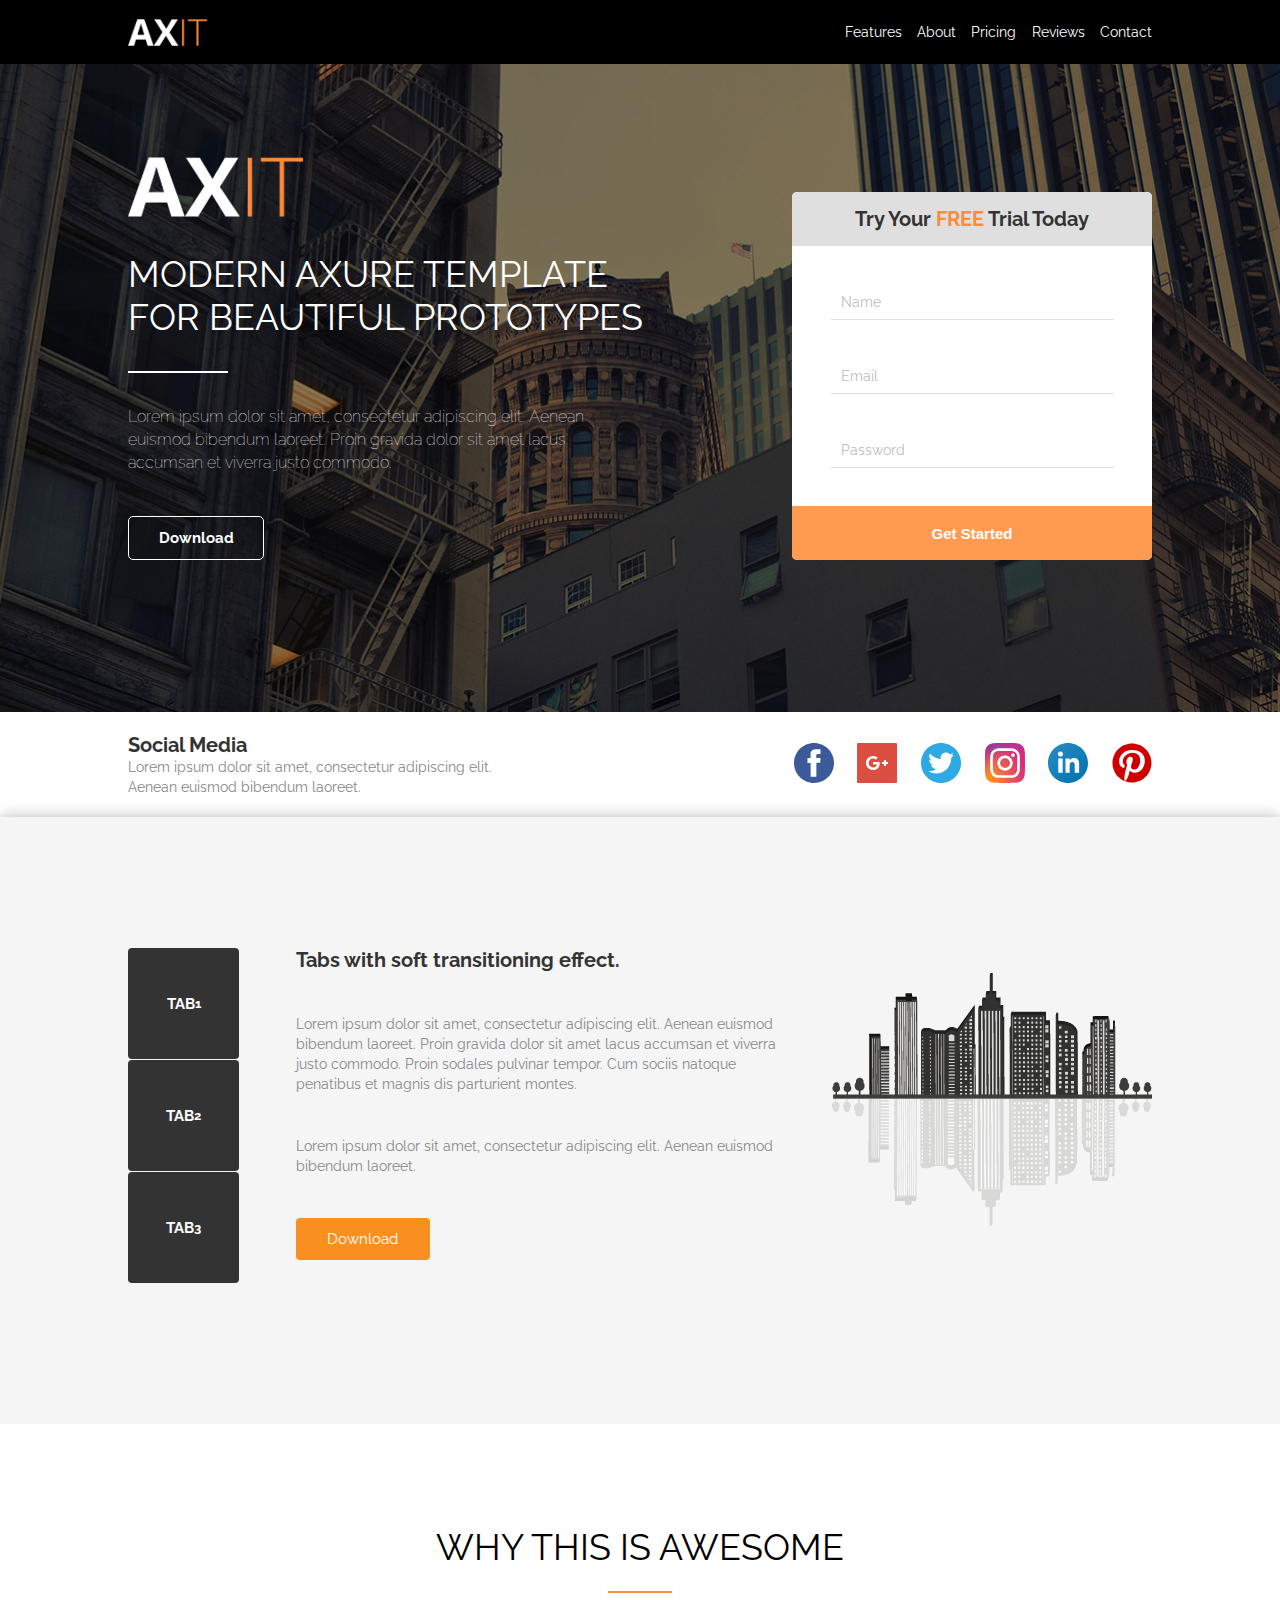
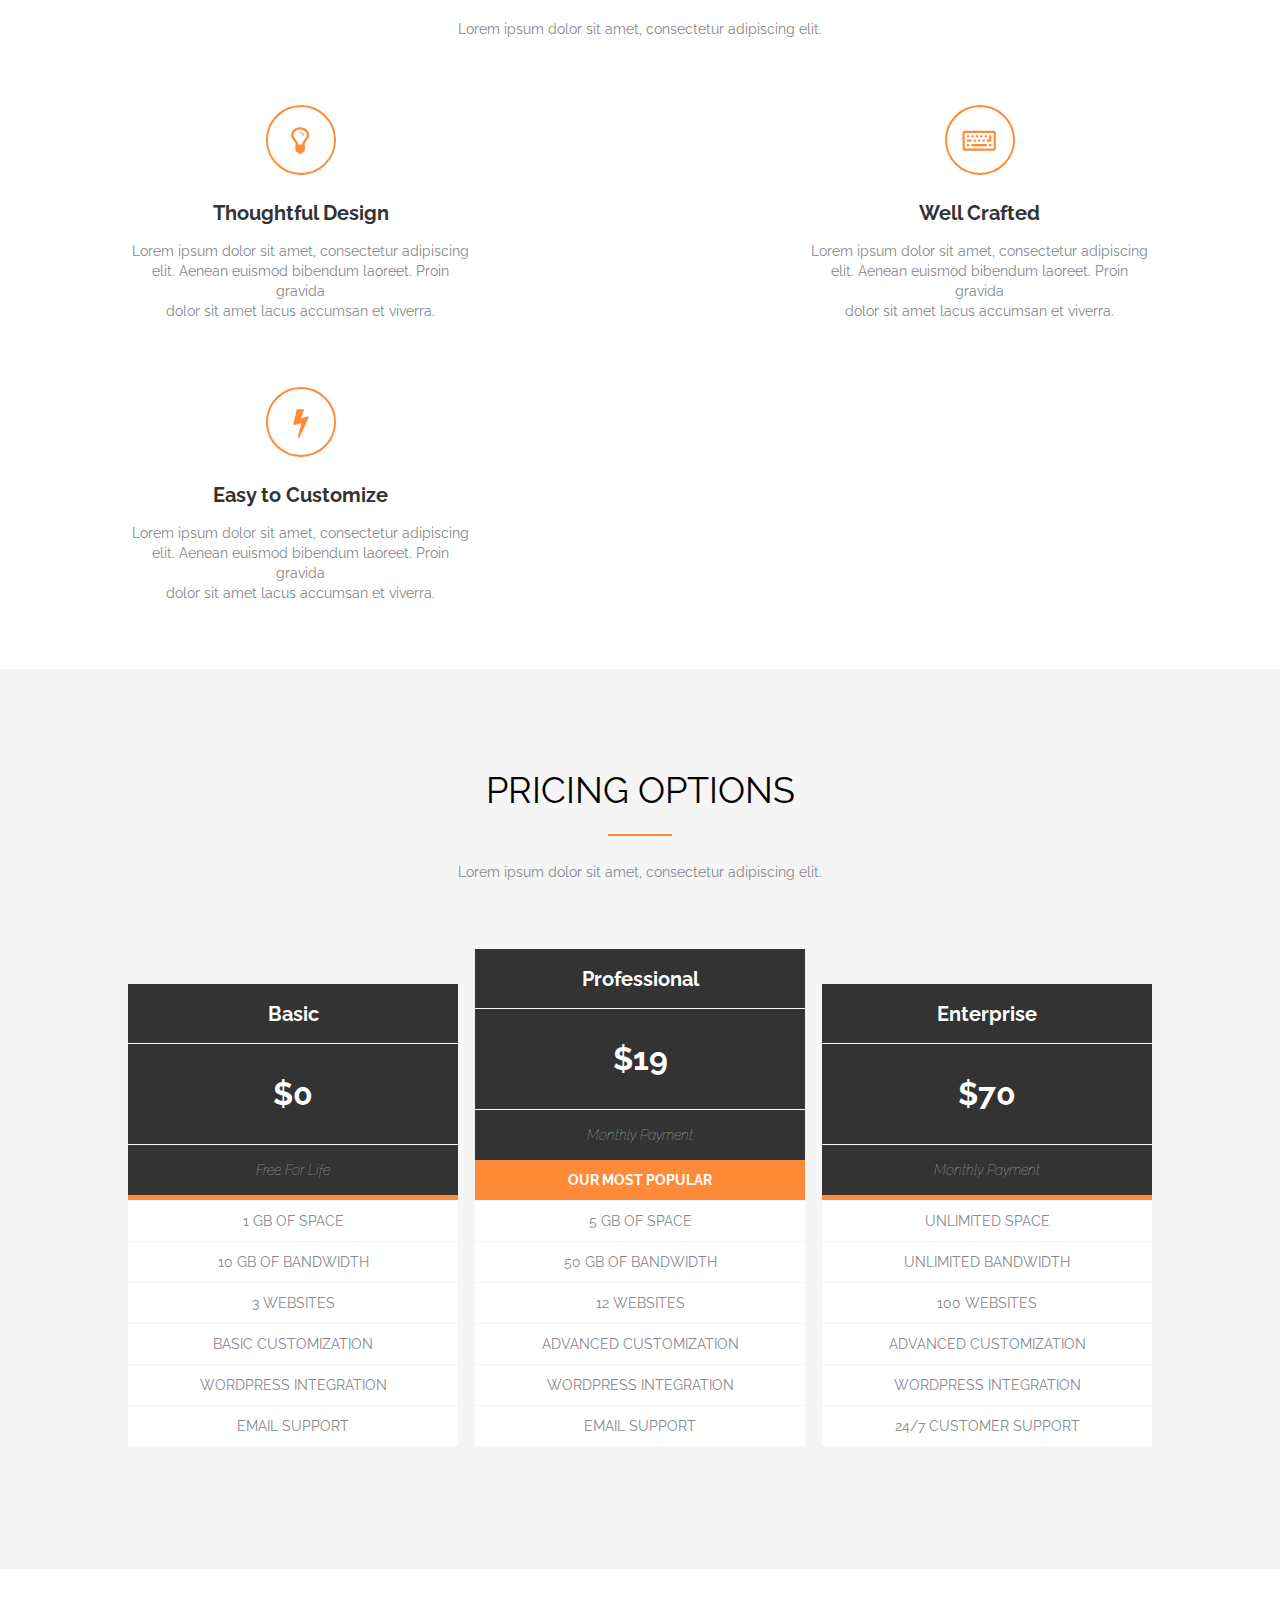
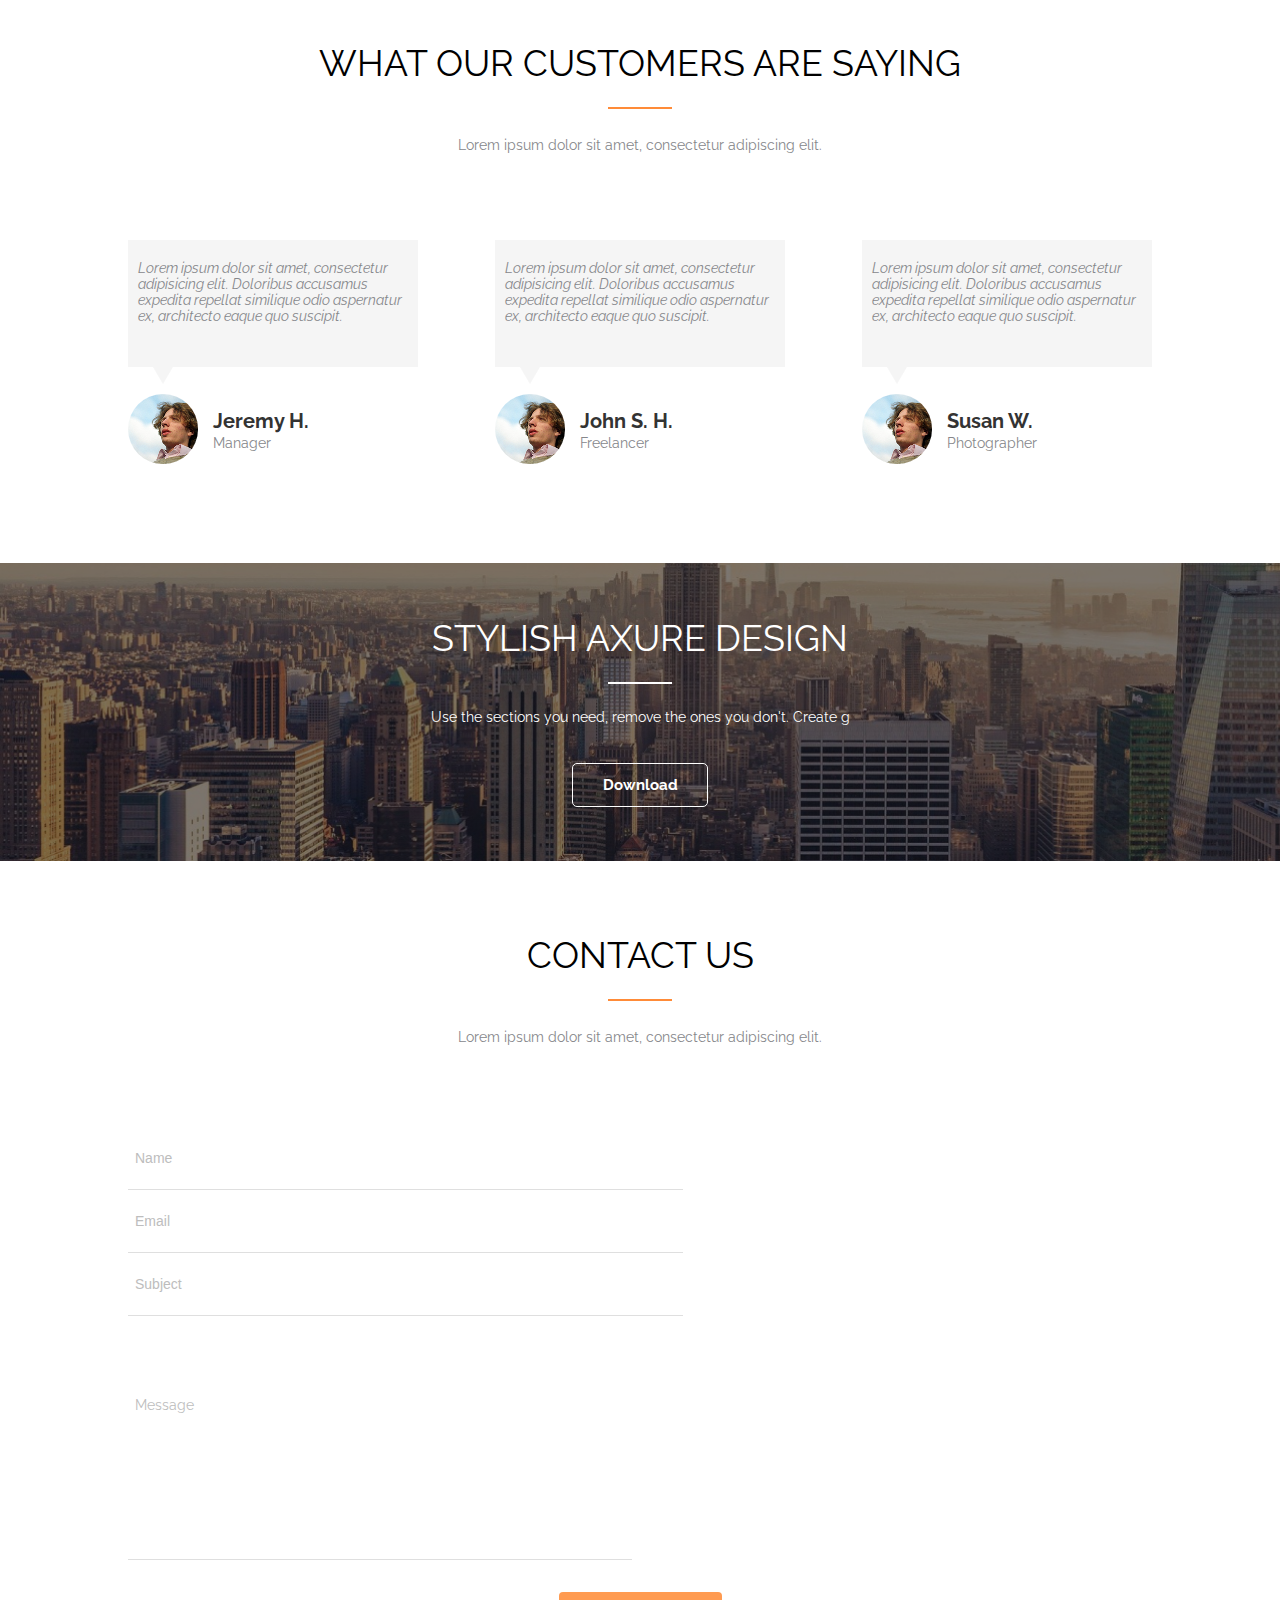
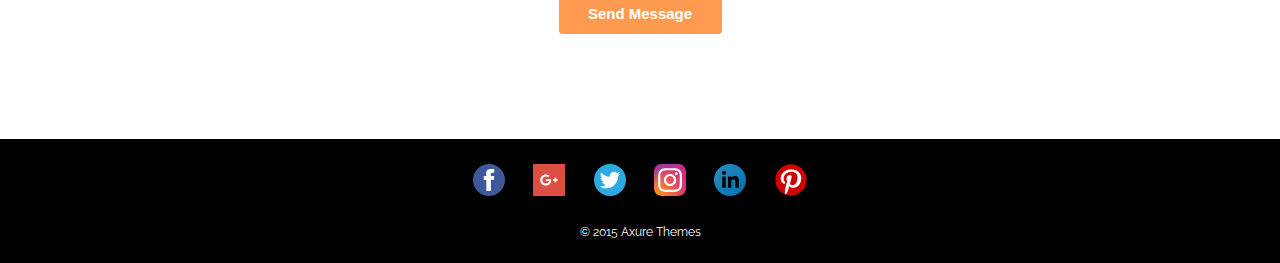
<file: index.html>
<!DOCTYPE html>
<html lang="en">
<head>
    <meta charset="UTF-8">
    <meta http-equiv="X-UA-Compatible" content="IE=edge">
    <meta name="viewport" content="width=device-width, initial-scale=1.0">
    <title>AXIT</title>
    <link rel="preconnect" href="https://fonts.googleapis.com">
    <link rel="preconnect" href="https://fonts.gstatic.com" crossorigin>
    <link href="https://fonts.googleapis.com/css2?family=Raleway:ital,wght@0,400;0,500;0,600;0,700;1,400;1,500;1,600;1,700&display=swap" rel="stylesheet">
    <link rel="stylesheet" href="css/style.css">
</head>

<!--Navbar-->
<header class="header_background">
    <div class="header_section_logo">
        <a href=""><img src="./img/logo_header.png" alt="AXIT Logo"></a>
    </div>
    <nav class="header_section_nav"><!--At present time don't use ul-li, because use nav-->
        <a href="">Features</a>
        <a href="">About</a>
        <a href="">Pricing</a>
        <a href="">Reviews</a>
        <a href="">Contact</a>
    </nav>

</header>

<main>

<!--Header Logo-->

    <div class="logo_background">
        <div>
            <img src="./img/logo_header.png" alt="AXIT Logo">
            <h2>MODERN AXURE TEMPLATE<br>FOR BEAUTIFUL PROTOTYPES</h2>
            <hr>
            <p>Lorem ipsum dolor sit amet, consectetur adipiscing elit. Aenean<br>
                euismod bibendum laoreet. Proin gravida dolor sit amet lacus<br>
                accumsan et viverra justo commodo.
            </p>
            <a class="g_button" href="" title="Download">Download</a>
        </div>
        <form class="logo_background_form" id="get_start" action="https://echo.htmlacademy.ru" method="POST" aria-label="Send message">
            <h3>Try Your <span>FREE</span> Trial Today</h3>              
            <input type="text" name="name_top" value="" placeholder="Name" id="get_start">
            <input type="email" name="email_top" value="" placeholder="Email" id="get_start" >
            <input type="password" name="password_top" value="" placeholder="Password" id="get_start">
            <button class="o_button" form="get_start" type="submit">Get Started</button>
        </form>
    </div>

    <!--Brandbar-->

    <section class="social_media">
        <div>
            <h3>Social Media</h3>
            <p>Lorem ipsum dolor sit amet, consectetur adipiscing elit.<br>
               Aenean euismod bibendum laoreet.</p>
        </div>
        <div class="social_media_section">
            <a href=""><img src="./img/facebook.svg" alt="Facebook"></a>
            <a href=""><img src="./img/gplus.svg" alt="Google Plus"></a>        
            <a href=""><img src="./img/twitte.svg" alt="Twitter"></a>            
            <a href=""><img src="./img/instagram.svg" alt="Instagram"></a>            
            <a href=""><img src="./img/linkedin.svg" alt="linkedIn"></a>            
            <a href=""><img src="./img/pinterest.svg" alt="Pinterest"></a>            
        </div>
    </section>

    <!--Features-->

    <section class="features_section">
        <div class="features_section_tab">
            <a href=""><div class="features_section_tab_c">TAB<sub>1</sub></div></a>
            <a href=""><div class="features_section_tab_c">TAB<sub>2</sub></div></a>
            <a href=""><div class="features_section_tab_c">TAB<sub>3</sub></div></a>
        </div>
        <div class="features_section_middle">
            <h3>Tabs with soft transitioning effect.</h3>
            <p>Lorem ipsum dolor sit amet, consectetur adipiscing elit. Aenean euismod<br>bibendum laoreet. Proin gravida dolor sit amet lacus accumsan et viverra<br>justo commodo. Proin sodales pulvinar tempor. Cum sociis natoque<br>penatibus et magnis dis parturient montes.</p>
            <p>Lorem ipsum dolor sit amet, consectetur adipiscing elit. Aenean euismod<br>bibendum laoreet.</p>
            <a class="o_button" href="" title="Download">Download</a>
        </div>
        <div class="features_section_img">
            <img src="./img/image_right_skyscr.png" alt="Skyscraper">
        </div>
    </section>

    <!--Our Process-->

    <article class="process_article">
            <h2>WHY THIS IS AWESOME</h2>
            <hr>
            <p>Lorem ipsum dolor sit amet, consectetur adipiscing elit.</p>
        <div class="process_article_features">
            <div>
                <img src="./img/lamp.svg" alt="Lamp Logo">
                <h3>Thoughtful Design</h3>
                <p>Lorem ipsum dolor sit amet, consectetur adipiscing<br>elit. Aenean euismod bibendum laoreet. Proin gravida<br>dolor sit amet lacus accumsan et viverra.</p>
            </div>
            <div>
                <img src="./img/keyboard.svg" alt="Keyboard logo">
                <h3>Well Crafted</h3>
                <p>Lorem ipsum dolor sit amet, consectetur adipiscing<br>elit. Aenean euismod bibendum laoreet. Proin gravida<br>dolor sit amet lacus accumsan et viverra.</p>
            </div>
            <div>
                <img src="./img/lightning.svg" alt="Lightning logo">
                <h3>Easy to Customize</h3>
                <p>Lorem ipsum dolor sit amet, consectetur adipiscing<br>elit. Aenean euismod bibendum laoreet. Proin gravida<br>dolor sit amet lacus accumsan et viverra.</p>
            </div>
        </div>
    </article>

    <!--Pricing-->

    <section class="pricing_section">
        <h2>PRICING OPTIONS</h2>
        <hr>
        <p>Lorem ipsum dolor sit amet, consectetur adipiscing elit.</p>
        <div class="pricing_section_option">
            <div>
                <p><b>Basic</b></p>
                <p><data>$0</data></p>
                <p><em>Free for Life</em></p>
                <p class="pricing_section_orange"></p>
                <ul>
                    <li>1 gb of space</li>
                    <li>10 gb of bandwidth</li>
                    <li>3 websites</li>
                    <li>Basic Customization</li>
                    <li>wordpress integration</li>
                    <li>email support</li>
                </ul>
            </div>
            <div>
                <p><b>Professional</b></p>
                <p><data>$19</data></p>
                <p><em>Monthly Payment</em></p>
                <p class="pricing_section_orange">OUR MOST POPULAR</p>
                <ul>
                    <li>5 gb of space</li>
                    <li>50 gb of bandwidth</li>
                    <li>12 websites</li>
                    <li>Advanced Customization</li>
                    <li>wordpress integration</li>
                    <li>email support</li>
                </ul>
            </div>
            <div>
                <p><b>Enterprise</b></p>
                <p><data>$70</data></p>
                <p><em>Monthly Payment</em></p>
                <p class="pricing_section_orange" ></p>
                <ul>
                    <li>unlimited space</li>
                    <li>unlimited bandwidth</li>
                    <li>100 websites</li>
                    <li>advanced Customization</li>
                    <li>wordpress integration</li>
                    <li>24/7 customer support</li>
                </ul>
            </div>
        </div>

    </section>

    <!--Testimonials-->

    <section class="testimonials_section">
        <h2>WHAT OUR CUSTOMERS ARE SAYING</h2>
        <hr>
        <p>Lorem ipsum dolor sit amet, consectetur adipiscing elit.</p>
        <div class="testimonials_section_fb">
            <div class="testimonials_section_about">
                <div class="testimonials_section_text">
                    <i>Lorem ipsum dolor sit amet, consectetur adipisicing elit. Doloribus accusamus expedita repellat similique odio aspernatur ex, architecto eaque quo suscipit.</i>
                </div>
                <div class="testimonials_section_avatar">
                    <h3>Jeremy H.</h3>
                    <p>Manager</p>
                </div>
            </div>
            <div class="testimonials_section_about">
                <div class="testimonials_section_text">
                    <i>Lorem ipsum dolor sit amet, consectetur adipisicing elit. Doloribus accusamus expedita repellat similique odio aspernatur ex, architecto eaque quo suscipit.</i>
                </div>
                <div class="testimonials_section_avatar">
                    <h3>John S. H.</h3>
                    <p>Freelancer</p>
                </div>
            </div>
            <div class="testimonials_section_about">
                <div  class="testimonials_section_text">
                    <i>Lorem ipsum dolor sit amet, consectetur adipisicing elit. Doloribus accusamus expedita repellat similique odio aspernatur ex, architecto eaque quo suscipit.</i>
                </div>
                <div class="testimonials_section_avatar">
                    <h3>Susan W.</h3>
                    <p>Photographer</p>
                </div>
            </div>
        </div>
    </section>
    
    <!--Custom Sections-->
    
    <section class="custom_section">
        <h2>STYLISH AXURE DESIGN</h2>
        <hr>
        <p>Use the sections you need, remove the ones you don't.  Create g</p>
        <a class="g_button" href="">Download</a>
    </section>
    
    <!--Contact Us-->
    
    <section class="contact_section">
            <h2>CONTACT US</h2>
            <hr>
            <p>Lorem ipsum dolor sit amet, consectetur adipiscing elit.</p>
        <form id="contact" action="https://echo.htmlacademy.ru" method="POST" aria-label="Send message">
            <div class="contact_section_form">
               <div>
                    <input type="text" name="name_bot" value="" id="contact" placeholder="Name">
                    <input type="email" name="email_bot" value="" id="contact" placeholder="Email">
                    <input type="text" name="subject_bot"  value="" id="contact" placeholder="Subject">
               </div>
                <div class="contact_textarea">
                    <textarea id="contact" name="textarea" placeholder="Message" ></textarea>
                </div>
            </div>
            <div class="contact_section_form_button">
                <button class="o_button" type="submit" form="contact">Send Message</button>
            </div>
        </form>
    </section>   
</main>

<!--Footer-->

<footer>
    <div>
        <a href=""><img src="./img/facebook.svg" alt="Facebook"></a>
        <a href=""><img src="./img/gplus.svg" alt="Google Plus"></a>
        <a href=""><img src="./img/twitte.svg" alt="Twitter"></a>
        <a href=""><img src="./img/instagram.svg" alt="Instagram"></a>
        <a href=""><img src="./img/linkedin.svg" alt="linkedIn"></a>
        <a href=""><img src="./img/pinterest.svg" alt="Pinterest"></a>
    </div>
    <p>© 2015 Axure Themes</p>
</footer>

</body>

</html>
</file>
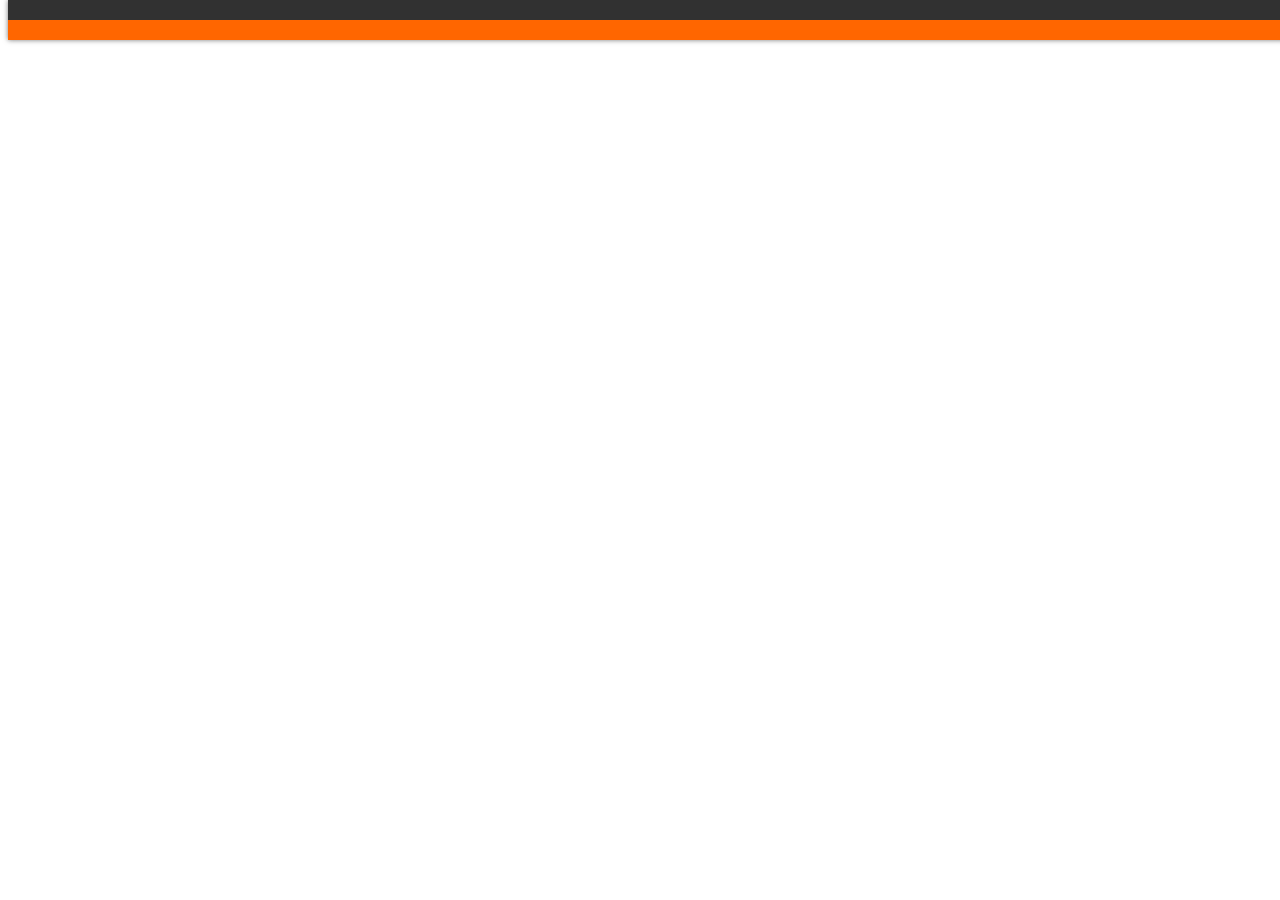
<file: test.html>
<!DOCTYPE html>
<html lang="en">
<head>
</head>
<body>

    <style>
 
        #sl_tp{
        position: fixed;
        top:0;
        -webkit-transition-duration: 0.3s;
        -moz-transition-duration: 0.3s;
        -o-transition-duration: 0.3s;
        transition-duration: 0.3s;
        background: #f60;
        width:100%;
        height:40px;
        box-shadow:0 0 5px #777;
        text-align:center;
        color:#fff;
        }
        
        #sl_in {
        position: fixed;
        min-height:200px;
        top:-200px;
        -webkit-transition-duration: 0.3s;
        -moz-transition-duration: 0.3s;
        -o-transition-duration: 0.3s;
        transition-duration: 0.3s;
        background: #313131;
        width:100%;
        padding:10px;
        box-sizing:padding-box;
        }

        #sl_tp:hover {
        top: 200px;
        }

        #sl_tp:hover #sl_in {
        top:0;
        }
        </style>
        
            
        </head>

        <div id="sl_tp">
          <span>Наведи на меня</span>
          <div id="sl_in">
        Место для любой информации, которую хотите разместить.
          </div>
        </div>
        
        

</body>
</html>
</file>
<file: css/style.css>
/*Selectors*/

/* --- Element selector --- */
/* ЗАДАВАТЬ КЛЮЧЕВЫЕ СВОЙСТВА В ОСНОВНОЙ ТЕГ 
- тип шрифта;
- размер шрифта. */
/*ИСПОЛЬЗОВАТЬ ПО МАКСИМУМУ НАСЛЕДИЕ ТЕГОВ*/
body {
    background-color: black;
    font-family: Raleway, sans-serif;
    width: 100%;
    max-width: 1400px;
    margin: 0 auto;
}

h2 {
    font-size: 36px;
    line-height: 43px;
    font-weight: normal;
}

h3 {
    font-size: 20px;
    font-weight: bold;
    color: #333333;
}


h1, h2, h3, hr, ul, p {
    padding: 0;
    margin: 0;
}

.g_button:hover {
    background-color: rgba(0, 0, 0, 0.5);
    color: rgb(211, 211, 211);
    transition: background 0.4s ease;
}
.g_button:active {
    background-color: rgb(0, 0, 0);
    color: grey;
}

.o_button:hover {
    background-color: #ff6f00;
    transition: background 0.4s ease;
}

.o_button:active {
    background-color: #8d3d00;
    color: grey;
}

/*<!--Navbar-->*/

.header_background {
    background-color: black;
    display: flex;
    flex-wrap: wrap;
    align-items: center;
    position: relative;
    min-height: 64px;
    max-width: 1400px;
}

.header_section_logo {
    display: flex;
    flex-wrap: wrap;    
    width: 79px;
    height: 27px;
    margin-right: auto;
    margin-left: 10%;
}
.header_section_nav {
    display: flex;
    flex-wrap: wrap;
    justify-content: space-between;
    margin-left: auto;
    margin-right: 10%;
    width: 24%;
    gap: 5px;
}

header img {
    height: 27px;
    width: 79px;
}

nav a {
    display: block;
    font-size: 14px;
    line-height: 27px;
    text-decoration: none;
    color: #ffffff;
    transition: all 0.2s ease-in-out;
}

nav a:hover {
    font-weight: bold;

    transform: scale(1.1);
}
nav a:active {
    color: rgb(66, 66, 66);
}


/*<!--Header Logo-->*/

.logo_background {
    display: flex;
    flex-wrap: wrap;
    justify-content: space-between;
    box-sizing: border-box;
    background-color: black;
    background-image: url(../img/background_top.jpg);
    background-repeat: no-repeat;
    background-size: cover;
    min-height: 648px;
    color: white;
    padding-left: 10%;
    padding-right: 10%;
    padding-top: 7.3%;
    padding-bottom: 5%;
    margin: 0 auto
}

.logo_background img {
    height: 60px;
    width: 175px;
    margin-bottom: 32px;
}

.logo_background h2 {
    font-weight: normal;
}

.logo_background hr {
    height: 2px;
    width: 100px;
    border: none;
    color: white;
    background-color: white;
    margin: 32px 0;
}

.logo_background p {
    font-size: 16px;
    line-height: 23px;
    font-weight: lighter;
}

.logo_background a {
    margin: 42px 0;
}

.logo_background a, .custom_section a  {
    font-size: 15px;
    font-weight: bolder;
    text-decoration: none;
    color: white;
    display: flex;
    justify-content: center;
    align-items: center;
    width: 134px;
    height: 42px;
    border-radius: 5px;
    border: 1px solid white;
}

.logo_background_form {
    display: flex;
    flex-wrap: nowrap;
    flex-direction: column;
    justify-content: space-between;
    align-items: center;
    background-color: white;
    width: 360px;
    max-height: 368px;
    border-radius: 5px;
    margin-top: 3.4%;
}

.logo_background_form h3{
    display: flex;
    flex-wrap: nowrap;
    border-radius: 5px 5px 0 0;
    justify-content: center;
    align-items: center;
    height: 54px;
    width: 100%;
    background-color: #DFDFDF;
    white-space: pre; 
}

.logo_background_form h3 span{
    color: #FF8B38;
}

.logo_background_form button {
    display: flex;
    flex-wrap: nowrap;
    border-radius: 0 0 5px 5px;
    justify-content: center;
    align-items: center;
    height: 54px;
    width: 100%;
    background-color: #FF9B51;
    border: transparent;
    cursor:pointer;
    font-size: 15px;
    font-weight: bolder;
    color: #FFFFFF;
}

#get_start input[type=text], 
#get_start input[type=email],
#get_start input[type=password] {
    background-color: white;
    border: transparent;
    border-bottom: 1px solid #DFDFDF;
    width: 276px;
    height: 32px;
    padding-left: 5px;
    font-family: Raleway;
    font-style: normal;
    font-weight: normal;
    font-size: 14px;
    line-height: 16px;     
}

.logo_background_form input::placeholder {
    color: #BDBDBD;
    font-size: 14px;
    line-height: 16px;
    padding-left: 5px;
}

/*<!--Brandbar-->*/

.social_media {
    display: flex;
    flex-wrap: wrap;
    align-items: center;
    justify-content: space-between;
    background-color: #ffffff;
    padding: 0 10%;
    min-height: 105px;
}

.social_media h3 {
    font-size: 20px;
    font-weight: bold;
    color: #333333;
}

.social_media p {
    font-size: 14px;
    line-height: 20px;
    font-weight: normal;
    color: #86878B;
}

.social_media img{
    height: 40px;
    width: 40px;
}

.social_media_section{
    display: flex;
    justify-content: space-between;
    width: 35%;
    min-height: 35px;
    gap: 5px;
}

.social_media_section img {
    transition: all 0.4s ease-in-out;
}

.social_media_section img:hover {
    transform: scale(1.2);
}

/*<!--Features-->*/

.features_section {
    box-sizing: border-box;
    display: flex;
    flex-wrap: wrap;
    justify-content: space-between;
    min-height: 598px;
    padding: 131px 10%;
    background-color: #F5F5F5;
    box-shadow: 0px -1px 13px rgba(0, 0, 0, 0.25);
}

.features_section_middle {
    box-sizing: border-box;
}

.features_section_tab {
    display: flex;
    flex-wrap: wrap;
    flex-direction: column;
    gap: 1px;
    margin-bottom: 10px;
}

.features_section_tab div {
    box-sizing: border-box;
    display: flex;
    justify-content: center;
    align-items: center;
    background-color: #333333;
    font-size: 15px;
    font-weight: bold;
    line-height: 20px;
    color: white;
    width: 111px;
    height: 111px;
    cursor: pointer;
    transition: background 0.5s ease;
}

.features_section_tab div:hover{
    background-color: #FF9B51;
}

.features_section_tab a {
    text-decoration: none;
}

.features_section_tab_c {
    border-radius: 4px;
}

.features_section_middle p {
    display: block;
    font-size: 14px;
    line-height: 20px;
    color: #86878B;
    margin: 42px 0;
}

.features_section_middle a {
    display: flex;
    justify-content:center;
    align-items: center;
    width: 134px;
    height: 42px;
    border-radius: 4px;
    background-color: #FA8F21;
    font-size: 15px;
    text-decoration: none;
    color: white;
}

.features_section_img {
    padding-top: 25px;
}

.features_section img {
    width: 100%;
    max-width: 320px;
    max-height: 253px;
}

/*<!--Our Process-->*/

.process_article {
    box-sizing: border-box;
    text-align: center;
    min-height: 587px;
    background-color: #ffffff;
    padding: 102px 10% 0;
}

.process_article hr {
    display: inline-block;
    height: 2px;
    width: 64px;
    border: none;
    margin: 22px auto;
    background-color: #FF8B38;
}

.process_article p {
    font-size: 14px;
    line-height: 20px;
    color: #86878B;
    margin-bottom: 66px;
}

.process_article_features {
    display: flex;
    flex-wrap: wrap;
    justify-content: space-between;
}

.process_article_features div {
    display: flex;
    flex-wrap: wrap;
    flex-direction: column;
    align-items:center;
    justify-content: space-between;
    max-width: 345px;
    min-height: 197px;
    margin-bottom: ;
}

.process_article_features img {
    width: 70px;
    height: 70px;
    margin-bottom: 26px;
}

.process_article_features h3 {
    margin-bottom: 16px;
}

.process_article_features p {
    box-sizing: border-box;
    font-size: 14px;
    line-height: 20px;
    color: #86878B;
}

/*<!--Pricing-->*/

.pricing_section {
    box-sizing: border-box;
    background-color: #F5F5F5;
    min-height: 900px;
    padding: 100px 10% 0;
    text-align: center;
}

.pricing_section hr {
    display: inline-block;
    height: 2px;
    width: 64px;
    border: none;
    background-color: #FF8B38;
    margin: 22px auto;
}

.pricing_section > p {
    font-size: 14px;
    line-height: 20px;
    color: #86878B;
    margin-bottom: 66px;
}

.pricing_section_option {
    display: flex;
    flex-wrap: wrap;
    justify-content: space-between;
    align-items: flex-end;
}

.pricing_section_option div {
    width: 100%;
    max-width: 330px;
    margin-bottom: 10px;
}

.pricing_section_option ul li {
    display: flex;
    flex-wrap: nowrap;
    list-style: none;
    align-items: center;
    justify-content: center;
    font-size: 14px;
    line-height: 24px;
    color: #86878B;
    text-transform: uppercase;
    height: 40px;
    background-color: #FFFFFF;
    width: 100%;
    margin: 1px 0;
}

.pricing_section_option p {
    display: flex;
    flex-wrap: nowrap;
    align-items: center;
    justify-content: center;
    font-size: 14px;
    line-height: 24px;
    color: #FFFFFF;
    text-transform: uppercase;
    background-color: #333333;
    margin-top: 1px;
}

.pricing_section_option b {
    display: inherit;
    align-items: inherit;
    height: 59px;
    font-size: 20px;
    font-weight: bold;
    text-transform: capitalize;
    padding: 10px auto;
}

.pricing_section_option data {
    display: inherit;
    align-items: inherit;
    height: 100px;
    font-size: 32px;
    font-weight: bold;
}

.pricing_section_option em {
    display: inherit;
    align-items: inherit;
    height: 50px;
    font-size: 14px;
    font-weight:lighter;
    text-transform: capitalize;
    color: rgba(255, 255, 255, 0.7);
}

p.pricing_section_orange {
    display: flex;
    align-items: center;
    background-color: #FF8B38;
    font-weight: bold;
    line-height: 40px;
    max-height: 40px;
    min-height: 5px;
    margin-top: 0;
}

/*<!--Testimonials-->*/

.testimonials_section {
    box-sizing: border-box;
    min-height: 594px;
    background-color: #ffffff;
    padding: 73px 10% 0;
    text-align: center;
}

.testimonials_section hr {
    display: inline-block;
    height: 2px;
    width: 64px;
    border: none;
    background-color: #FF8B38;
    margin: 22px auto;
}

.testimonials_section p {
    font-size: 14px;
    line-height: 20px;
    color: #86878B;
    margin-bottom: 85px;
}

.testimonials_section_fb {
    display: flex;
    flex-wrap: wrap;
    justify-content: space-between;
    text-align: left;
}

.testimonials_section_about{
    width: 290px;
    min-height: 225px;
}

.testimonials_section_text{
    padding: 20px 10px;
    box-sizing: border-box;
    background-image: url(../img/disclamer.png);
    background-repeat: no-repeat;
    background-position: 0 0;
    text-align: left;
    font-size: 14px;
    color: #86878B;
    width: 100%;
    min-height: 144px;
}

.testimonials_section_avatar {
    font-size: 14px;
    padding: 25px 85px;
    position: relative;
}

.testimonials_section_avatar::before {
    left: 0;
    top: 10px;
    position: absolute;
    content: url(../img/avatar.png);
}

/*<!--Custom Sections-->*/

.custom_section {
    box-sizing: border-box;
    font-size: 14px;
    color: white;
    background:
    linear-gradient(rgba(0, 0, 0, 0.5),rgba(0, 0, 0, 0.5)),
    url(../img/background_down.jpg);
    background-repeat: no-repeat;
    background-position: 0 0;
    background-size: cover;
    min-height: 297px;
    background-color: #F5F5F5;
    padding: 54px 10%;
    text-align: center;
}

.custom_section hr {
    display: inline-block;
    height: 2px;
    width: 64px;
    border: transparent;
    background-color: white;
    margin: 22px 0;
}

.custom_section a {
    display: inline-flex;
    justify-content: center;
    align-items: center;
    margin-top: 38px;
    margin-bottom: 54;
}

/*<!--Contact Us-->*/

.contact_section {
    box-sizing: border-box;
    background-color: #ffffff;
    padding: 73px 10% 105px;
    min-height: 638px;
    text-align: center;
}

.contact_section hr {
    display: inline-block;
    height: 2px;
    width: 64px;
    border: none;
    background-color: #FF8B38;
    margin: 22px auto;
}

.contact_section > p {
    font-size: 14px;
    line-height: 20px;
    color: #86878B;
    margin-bottom: 80px;
}

.contact_section_form {
    display: flex;
    flex-wrap: wrap;
    align-content: flex-start;
    min-height: 186px;
    gap: 56px;
}

#contact input[type=text], 
#contact input[type=email] {
    background-color: white;
    border: transparent;
    border-bottom: 1px solid #DFDFDF;
    width: 100%;
    height: 60px;
}

.contact_section_form input::placeholder,
.contact_section_form textarea::placeholder {
    font-family: inherit;
    color: #BDBDBD;
    font-size: 14px;
    line-height: 16px;
    padding-left: 5px;
}

.contact_textarea {
    width: 100%;
    max-width: 500px;
}

.contact_section_form textarea{
    padding-top: 25px;
    font-family: inherit;
    border: transparent;
    border-bottom: 1px solid #DFDFDF;
    resize: none;
    height: 160px;
    width: 100%;
}

.contact_section_form_button {
    display: flex;
    justify-content: center;
    padding-top: 28px;
}

.contact_section_form_button button {
    display: flex;
    flex-wrap: nowrap;
    border-radius: 4px;
    justify-content: center;
    align-items: center;
    height: 42px;
    width: 163px;
    background-color: #FF9B51;
    border: transparent;
    cursor:pointer;
    font-size: 15px;
    font-weight: bolder;
    color: #FFFFFF;
}


/*<!--Footer-->*/

footer {
    text-align: center;
    min-height: 124px;
}

footer div {
    display: flex;
    flex-wrap: wrap;
    align-items: center;
    justify-content: space-around;
    max-width: 362px;
    margin: 0 auto;
    padding-top: 25px;
}

footer p {
    margin-top: 25px;
    font-weight: normal;
    font-size: 12px;
    line-height: 14px;
    color: white;
}

footer a img {
    width: 32px;
    height: 32px;
    transition: all 0.5s ease-in-out;
}

footer a img:hover {
    transform: scale(1.4);
}





/* --- Universal selector - will use for all elements --- 

    * {
    ... 
    }

*/
/* --- Class selector: class="nav_bar" --- 

    .nav_bar {
    ...
    }

*/
/* --- Identificator selector: id="sidebar" --- 

    #sidebar {
    ...
    }

*/
/* --- Child selector ---

    ul li {
    ...
    }

    ul li img {
    ...
    }

    p.first a {     (first - is a class in teg)
    ...
    }

*/
/* --- Groupe of selectors --- 

    .menu,
    #bold,
    .menu p {
    ...
    }

*/
/* --- Rule - !important --- 

    span {
        font-weight: bold !important;
    }

*/







/* .feature {

}

.feature h3 {

}

.feature img {

}

.feature p {

}

.classname:not(:first-child) {

}

.list-class li {

}

.list-class li:first-child {

} */
</file>
